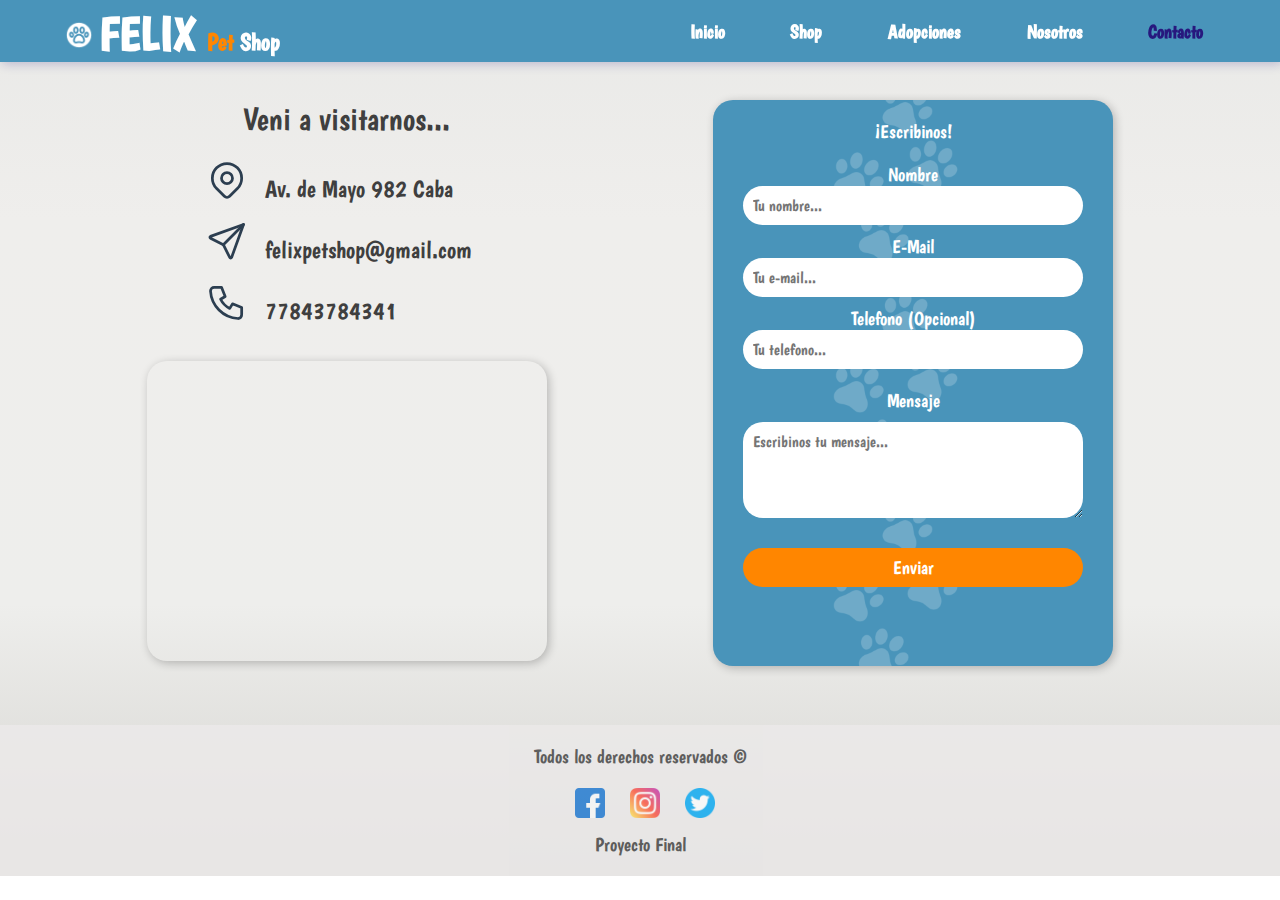
<file: contacto.html>
<!DOCTYPE html>
<html lang="es">
<head>
    <meta charset="UTF-8">
    <meta http-equiv="X-UA-Compatible" content="IE=edge">
    <meta name="viewport" content="width=device-width, initial-scale=1.0">
    <link rel="stylesheet" href="style.css">
    <link rel="stylesheet" href="https://cdn.jsdelivr.net/npm/bootstrap-icons@1.10.5/font/bootstrap-icons.css">
    <link rel="preconnect" href="https://fonts.googleapis.com">
    <link rel="preconnect" href="https://fonts.gstatic.com" crossorigin>
    <link href="https://fonts.googleapis.com/css2?family=Boogaloo&display=swap" rel="stylesheet">
    <title>Contacto</title>
    <link rel="icon" href="paw-favicon.png">
    <link rel="stylesheet" href="https://cdnjs.cloudflare.com/ajax/libs/animate.css/4.1.1/animate.min.css">
</head>
<body class="body body-contacto">
    <header class="header">
        <div class="header__contenedor">

            <a class="header__enlace" href="index.html">
                <div class="logo logo--header">
                <h1 class="header__titulo"><img class="header__titulo--icon" src="iconos/paw-logo.png">FELIX <span class="header__titulo header__titulo--reducido"><span class="color__titulo--reducido">Pet</span> Shop</span></h1>
                </div>
            </a>

            <button id="abrir" class="button--abrir"><i id="boton" class="bi bi-list"></i></button>
            <!-- <button id="cerrar" class="button--cerrar"><i class="bi bi-x"></i></button> -->
            
            <nav id="nav" class="navegacion-principal">
                    
                    <a class="navegacion-principal__enlace" href="index.html">Inicio</a>
                    <a class="navegacion-principal__enlace" href="shop.html">Shop</a>
                    <a class="navegacion-principal__enlace" href="adopciones.html">Adopciones</a>
                    <a class="navegacion-principal__enlace" href="nosotros.html">Nosotros</a>  
                    <a class="navegacion-principal__enlace navegacion-principal__enlace--activo" href="contacto.html">Contacto</a>  
            </nav>

        </div> <!--header__contenedor-->
    </header>

    <main class="main-contacto">
        <div class="flex-contacto"> 
            <address class="contenedor-datos">
                    <p class="contenedor-datos__titulo">Veni a visitarnos...</p>
                        <div class="datos-contacto">
                                <div class="datos-contacto__direccion">
                                    <svg xmlns="http://www.w3.org/2000/svg" class="icon icon-tabler icon-tabler-map-pin" width="44" height="44" viewBox="0 0 24 24" stroke-width="1.5" stroke="#2c3e50" fill="none" stroke-linecap="round" stroke-linejoin="round">
                                        <path stroke="none" d="M0 0h24v24H0z" fill="none"/>
                                        <circle cx="12" cy="11" r="3" />
                                        <path d="M17.657 16.657l-4.243 4.243a2 2 0 0 1 -2.827 0l-4.244 -4.243a8 8 0 1 1 11.314 0z" />
                                    </svg>
                                    <p class="datos-contacto__texto">Av. de Mayo 982 Caba</p>
                                </div><!--div direccion-->
                                <div class="datos-contacto__mail">
                                        <svg xmlns="http://www.w3.org/2000/svg" class="icon icon-tabler icon-tabler-send" width="44" height="44" viewBox="0 0 24 24" stroke-width="1.5" stroke="#2c3e50" fill="none" stroke-linecap="round" stroke-linejoin="round">
                                            <path stroke="none" d="M0 0h24v24H0z" fill="none"/>
                                            <line x1="10" y1="14" x2="21" y2="3" />
                                            <path d="M21 3l-6.5 18a0.55 .55 0 0 1 -1 0l-3.5 -7l-7 -3.5a0.55 .55 0 0 1 0 -1l18 -6.5" />
                                        </svg>
                                        <p class="datos-contacto__texto">felixpetshop@gmail.com</p>
                                </div> <!--div mail-->
                                <div class="datos-contacto__telefono">
                                    <svg xmlns="http://www.w3.org/2000/svg" class="icon icon-tabler icon-tabler-phone" width="44" height="44" viewBox="0 0 24 24" stroke-width="1.5" stroke="#2c3e50" fill="none" stroke-linecap="round" stroke-linejoin="round">
                                        <path stroke="none" d="M0 0h24v24H0z" fill="none"/>
                                        <path d="M5 4h4l2 5l-2.5 1.5a11 11 0 0 0 5 5l1.5 -2.5l5 2v4a2 2 0 0 1 -2 2a16 16 0 0 1 -15 -15a2 2 0 0 1 2 -2" />
                                    </svg>
                                    <p class="datos-contacto__texto">77843784341</p>
                                </div><!--div telefono-->
                        </div><!--div datos de contacto-->
                        <div class="mapa-contacto">
                                <iframe class="mapa-contacto__iframe" src="https://www.google.com/maps/embed?pb=!1m14!1m12!1m3!1d5522.600370229546!2d-58.382993243775445!3d-34.61028483527336!2m3!1f0!2f0!3f0!3m2!1i1024!2i768!4f13.1!5e0!3m2!1ses!2sar!4v1679186567660!5m2!1ses!2sar" width="400" height="300" style="border:none;" allowfullscreen="" loading="lazy" referrerpolicy="no-referrer-when-downgrade"></iframe>
                        </div>
            </address>

            <form class="formulario" name="contactoForm" action="" method="POST" id="form">
            <legend class="formulario__legend">¡Escribinos!</legend>
            
            <div class="formulario__fieldset">
                <div class="formulario__item">
                    <label for="nombre" class="formulario__label">Nombre</label>
                    <input type="text" id="nombre"class="formulario__input" placeholder="Tu nombre..." >
                </div>
                <div class="formulario__item">
                    <label for="email" class="formulario__label">E-Mail</label>
                    <input type="email" id="email" class="formulario__input" placeholder="Tu e-mail..." >
                </div>
                <div class="formulario__item">
                    <label for="telefono"class="formulario__label">Telefono (Opcional)</label>
                    <input type="tel" id="telefono" class="formulario__input" placeholder="Tu telefono...">
                 </div>
                 <div class="formulario__item"></div>
                    <label for="mensaje" class="formulario__label">Mensaje</label>
                    <textarea rows="4" cols="10" id="mensaje"class="formulario__input" placeholder="Escribinos tu mensaje..." 
                    ></textarea>
                    <button type="submit" class="formulario__boton">Enviar</button>
                    <p class="warning" id="warning"></p>
                </div>
                 </form>
             </div><!--flex-contacto-->
             
    </main>

    <footer class="footer">
        <p>Todos los derechos reservados &copy;</p>
        <div class="hero__redes">
            <a class="hero__enlace--facebook" href="https://www.facebook.com/" target="_blank" rel="noopener noreferrer">
                <img class="hero__icono hero__icono--facebook" src="iconos/facebook-icon.png">
            </a>
            <a class="hero__enlace--instagram" href="https://www.instagram.com/" target="_blank" rel="noopener noreferrer">
                <img class="hero__icono hero__icono--instagram" src="iconos/instagram-icon.png"> 
            </a>
            <a class="hero__enlace--twitter" href="https://twitter.com/" target="_blank" rel="noopener noreferrer">
                <img class="hero__icono hero__icono--twitter" src="iconos/twitter-icon.png">
            </a>
        </div>
        <p>Proyecto Final </p>
    </footer>

    <script src="script.js"></script>

</body>
</html>
</file>
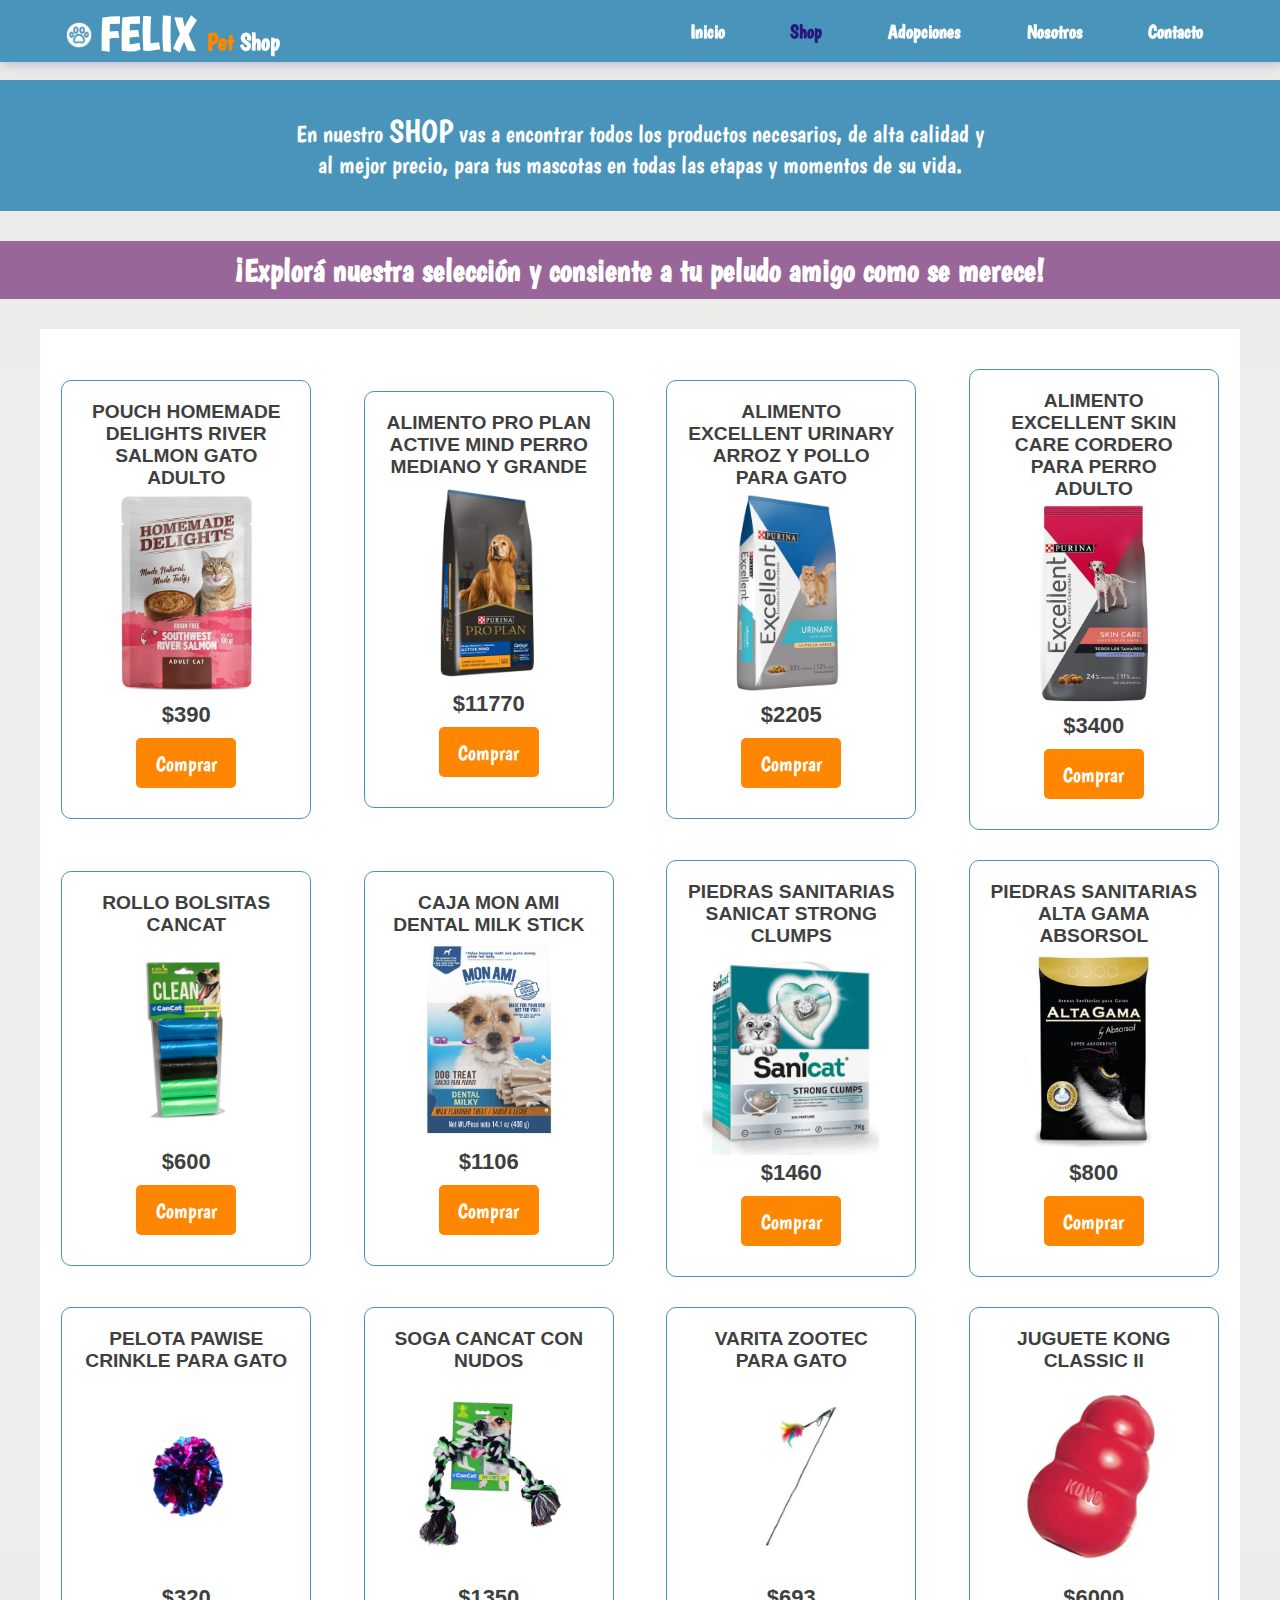
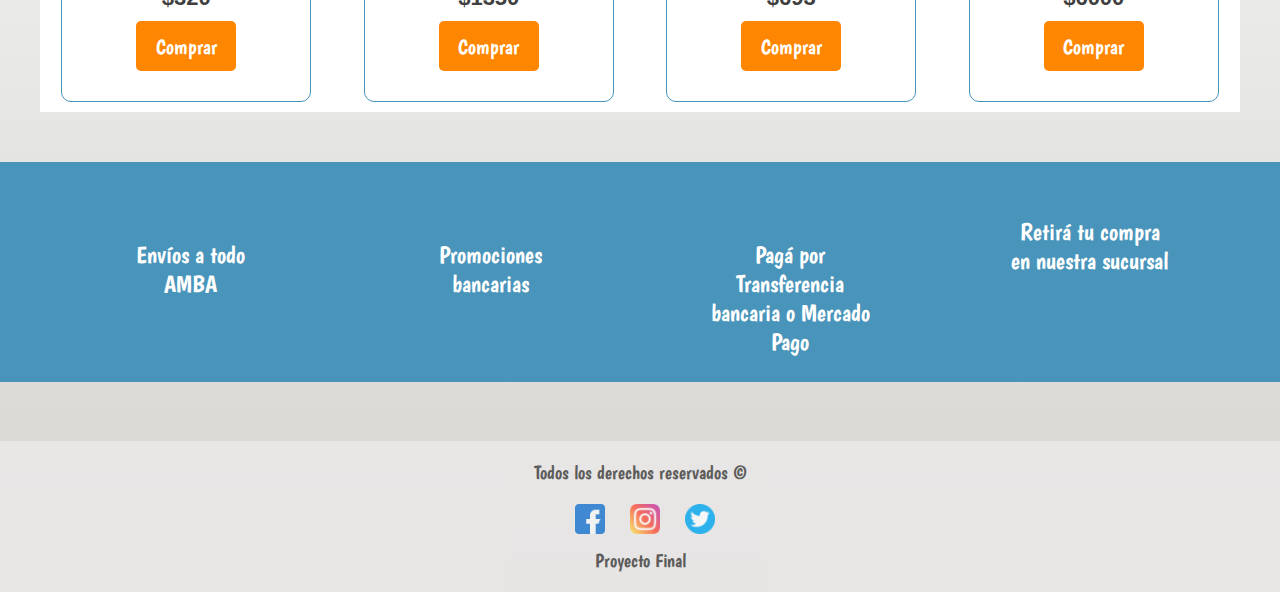
<file: shop.html>
<!DOCTYPE html>
<html lang="en">
<head>
    <meta charset="UTF-8">
    <meta http-equiv="X-UA-Compatible" content="IE=edge">
    <meta name="viewport" content="width=device-width, initial-scale=1.0">
    <link rel="stylesheet" href="style.css">
    <link rel="stylesheet" href="https://cdn.jsdelivr.net/npm/bootstrap-icons@1.10.5/font/bootstrap-icons.css">
    <link rel="preconnect" href="https://fonts.googleapis.com">
    <link rel="preconnect" href="https://fonts.gstatic.com" crossorigin>
    <link href="https://fonts.googleapis.com/css2?family=Boogaloo&display=swap" rel="stylesheet">
    <link rel="icon" href="paw-favicon.png">
    <link rel="stylesheet" href="https://cdnjs.cloudflare.com/ajax/libs/animate.css/4.1.1/animate.min.css">
    <link rel="stylesheet" href="https://cdnjs.cloudflare.com/ajax/libs/font-awesome/4.7.0/css/font-awesome.min.css">
    <link rel="stylesheet" href="https://cdnjs.cloudflare.com/ajax/libs/font-awesome/6.4.0/css/all.min.css" integrity="sha512-iecdLmaskl7CVkqkXNQ/ZH/XLlvWZOJyj7Yy7tcenmpD1ypASozpmT/E0iPtmFIB46ZmdtAc9eNBvH0H/ZpiBw==" crossorigin="anonymous" referrerpolicy="no-referrer" />
    <link rel="stylesheet" href="https://cdnjs.cloudflare.com/ajax/libs/font-awesome/6.4.0/css/all.min.css" integrity="sha512-iecdLmaskl7CVkqkXNQ/ZH/XLlvWZOJyj7Yy7tcenmpD1ypASozpmT/E0iPtmFIB46ZmdtAc9eNBvH0H/ZpiBw==" crossorigin="anonymous" referrerpolicy="no-referrer" />
    <title>Shop</title>
</head>
<body class="body">
    <header class="header">
        <div class="header__contenedor">

            <a class="header__enlace" href="index.html">
                <div class="logo logo--header">
                <h1 class="header__titulo"><img class="header__titulo--icon" src="iconos/paw-logo.png">FELIX <span class="header__titulo header__titulo--reducido"><span class="color__titulo--reducido">Pet</span> Shop</span></h1>
                </div>
            </a>

            <button id="abrir" class="button--abrir"><i id="boton" class="bi bi-list"></i></button>
            <!-- <button id="cerrar" class="button--cerrar"><i class="bi bi-x"></i></button> -->
            
            <nav id="nav" class="navegacion-principal">
                    
                    <a class="navegacion-principal__enlace " href="index.html">Inicio</a>
                    <a class="navegacion-principal__enlace navegacion-principal__enlace--activo" href="shop.html">Shop</a>
                    <a class="navegacion-principal__enlace" href="adopciones.html">Adopciones</a>
                    <a class="navegacion-principal__enlace" href="nosotros.html">Nosotros</a>  
                    <a class="navegacion-principal__enlace " href="contacto.html">Contacto</a>  
            </nav>

        </div> <!--header__contenedor-->
    </header>
    <main class="shop">


        <div class="encabezado">
            <div class="encabezado1">
    
                
                    <div class="enca">
                        <p class="shop-p">En nuestro <span>SHOP</span> vas a encontrar todos los productos necesarios, de alta calidad y al mejor precio, para tus mascotas en todas las etapas y momentos de su vida.</p>
                    </div>
                
            </div>
    
            <div class="explora">
                <h2 class="shop-titulo">¡Explorá nuestra selección y consiente a tu peludo amigo como se merece!</h2>
            </div>
        </div>
        
        
        <section class="contenedor">
            <!-- Contenedor de elementos -->
            <div id="contenedor-productos" class="contenedor-items">
               
                        </div>
            <!-- Carrito de Compras -->
            <div class="carrito" id="carrito">
                <div class="header-carrito">
                    <h2>Tu Carrito</h2>
                </div>
    
                <div class="carrito-items">
                    
                </div>
                <div class="carrito-total">
                    <div class="fila">
                        <strong>Tu Total</strong>
                        <span class="carrito-precio-total">
                            $120.000,00
                        </span>
                    </div>
                    <button class="btn-pagar">Pagar <i class="fa-solid fa-bag-shopping"></i> </button>
                </div>
            </div>
            
            
        </section>
    
        <div class="condiciones">
            <div class="condiciones">
                <div class="item cond">
                    <i class="fa-solid fa-truck fa-2xl"></i>
                    <p>Envíos a todo AMBA</p>
                </div>
                <div class="item cond">
                    <i class="fa-solid fa-percent fa-2xl"></i>
                    <p>Promociones bancarias</p>
                </div>
                <div class="item cond">
                    <i class="fa-regular fa-credit-card fa-2xl"></i>
                    <p>Pagá por Transferencia bancaria o Mercado Pago</p>
                </div>
                <div class="item cond">
                    <i class="fa-solid fa-shop fa-2xl"></i>
                    <p>Retirá tu compra en nuestra sucursal</p>
                </div>
        </div>
    </main>

        <footer class="footer">
            <p>Todos los derechos reservados &copy;</p>
            <div class="hero__redes">
                <a class="hero__enlace--facebook" href="https://www.facebook.com/" target="_blank" rel="noopener noreferrer">
                    <img class="hero__icono hero__icono--facebook" src="iconos/facebook-icon.png">
                </a>
                <a class="hero__enlace--instagram" href="https://www.instagram.com/" target="_blank" rel="noopener noreferrer">
                    <img class="hero__icono hero__icono--instagram" src="iconos/instagram-icon.png"> 
                </a>
                <a class="hero__enlace--twitter" href="https://twitter.com/" target="_blank" rel="noopener noreferrer">
                    <img class="hero__icono hero__icono--twitter" src="iconos/twitter-icon.png">
                </a>
            </div>
            <p>Proyecto Final </p>
        </footer>
    
    <script src="shop.js"></script>
    <script src="app.js"></script>
    <script src="script.js"></script>
    
</body>
</html>
</file>
<file: style.css>
:root {
    --primario:#4994ba;
    --secundario:#ff8600;
    --terciario:#f8cc08c4;
    --blanco:white;
    --detalle: #996699;
    --enlace:rgb(39, 24, 126);
    --fuente:'Boogaloo', cursive;
    --texto:#3f3f3f;
}

* {
    margin: 0px;
    padding: 0px;
    box-sizing: border-box;
    font-family: var(--fuente);
}

html {
    position: relative;
    /* min-height: 100%; */
    width: 100%;
}

main {
    margin-top: 60px;
    margin-bottom: 200px;
}

h3 {
    font-weight: 300;
}

a {
    text-decoration: none;
}

p {
    font-size: 1.5rem;
}


body {
    color:var(--texto);
    font-size: 1.2rem;
    font-family: var(--fuente);
    font-weight: 300;
    background-image: linear-gradient(to top, #d5d4d0 0%, #d5d4d0 1%, #eeeeec 31%, #efeeec 75%, #e9e9e7 100%);
    background-repeat:no-repeat;
    background-size:cover;
    padding-bottom: 10px;
    height: 100%;
    min-width: 300px;
    width: 100%;
}


/* Header, navegacion */

.header {
    position: fixed;
    z-index: 100;
    top:0;
    left: 0;
    width: 100vw;
    font-weight: 700;
    box-shadow: 2px 2px 10px rgba(39, 24, 126, 0.24);
    background-color:var(--primario);
}

.header__contenedor {
    display: flex;
    justify-content: space-between;
    flex-wrap: nowrap;
    margin: 0 5%;
}

.header__enlace {
    display: flex;
    align-items: center;
}

.header__titulo {
    font-size: 3rem;
    color: var(--blanco);
    margin-top:5px;
}

.header__titulo--icon {
    width: 30px;
    margin-right: 5px;
}

.color__titulo--reducido {
    color:var(--secundario);
}

.header__enlace:hover {
    animation:pulse;
    animation-duration: 1s;
}

.header__titulo--reducido {
    font-size: 1.5rem;
    color:var(--blanco);
    margin: 0;
}

.navegacion-principal {
    display:flex;
    gap:40px;
    margin-left: 40px;
}

.navegacion-principal__enlace {
    text-decoration: none;
    color:var(--blanco);
    margin:auto 0;
    border-radius:20px;
    /* transition: all 0.50s ease; */
    padding: 0.8rem;
    text-decoration: none;
}

.navegacion-principal__enlace--activo {
    color:#27187e;
}

.navegacion-principal__enlace--activo,
.navegacion-principal__enlace:hover {
    animation:pulse;
    animation-duration: 1s;
}

.button--abrir {
    display: none;
    z-index: 100;
}


/* Pagina Index */

.hero {
    height: 550px;
    background-image: url(imagenes/paws-transparente.png);
    background-color:var(--primario);
    display: flex;
    padding: 20px;
    margin: 0 auto;
    box-shadow: 2px 2px 10px rgba(0, 0, 0, 0.24);
}

.hero__text {
    width: 50%;
    display: flex;
    flex-direction: column;
    justify-content: space-between;
    text-align: center;
    margin:auto 0;
}

.hero__img {
    display: block;
    width:500px;
    height: 500px;
    /* background-image: url(imagenes/karsten-winegeart-oU6KZTXhuvk-unsplash.jpg); */
    background-image: url(imagenes/Bienvenida.jpg);
    background-size: cover;
    background-repeat: no-repeat;
    background-position: center;
    border-radius: 50%;
    margin:auto;

}

.hero__titulo {
    color: var(--blanco);
    font-size: 3.5rem;
    text-align: center;
    margin-bottom: 30px;
}

.hero__slogan {
    color:var(--blanco);
    text-align: center;
    margin: 0 20px;
    font-size: 1.5rem;
}

.hero__icono {
    width: 30px;
    height: 30px;
    margin: 10px 10px;
}

.hero__inferior {
    display: flex;
    margin-top: 50px;
    align-items: center;
    justify-content: center;
}

.hero__redes {
    margin-top: 10px;
    margin-left: 10px;
}

.seleccion__titulo {
    font-size: 2rem;
    color: var(--blanco);
    text-align: center;
    margin-top: 50px;
    margin-bottom: 10px;
    background-color: var(--detalle);
    padding: 10px;
}

.seleccion__contenedor {
    width: 95%;
    margin: 5px auto;
    display: flex;
    justify-content: center;
    gap:0px;
    margin-top: 30px;
    margin-bottom: 50px;
}

.seleccion__enlace {
    display: flex;
    flex-direction:column;
    justify-content: center;
    align-items: center;
    text-align: center;
    color:#000;
    width: fit-content;
    padding: 10px;
    border-radius: 20px;;
}

.seleccion__img--perro {
    width:250px;
    height: 250px;
    background-color:white;
    border-radius: 50%;
    background-repeat:no-repeat;
    background-size: cover;
    background-position: center;
}

.seleccion__img--gato {
    width: 250px;
    height: 250px;
    background-color:white;
    border-radius: 50%;
    background-repeat:no-repeat;
    background-size: cover;
    background-position-y: -40px;
}

.seleccion__img--gato ,
.seleccion__img--perro {
    border: 5px solid var(--detalle);
}

.seleccion__img--gato:hover ,
.seleccion__img--perro:hover {
animation:pulse;
animation-duration: 1s;
}

h3.seleccion__nombre {
    font-size: 1.3rem;
    color:var(--texto);
    font-weight: 400;
}

.sucursal__contenedor {
    height: 200px;
    width: 95%;
    background-color:var(--primario);
    display: flex;
    padding: 0 20px;
    margin: 0 auto;
    border-radius: 20px;
    box-shadow: 2px 2px 10px rgba(0, 0, 0, 0.24);
}

.sucursal__contenedor {
    display: flex;
    flex-direction: row;
    justify-content: space-between;
    align-items: center;
    margin-bottom: 50px;
    gap:50px;
    box-shadow: 2px 2px 10px rgba(0, 0, 0, 0.24);
}

.sucursal__img {
    background-image: url(imagenes/frente-petshop.jpg) ;
    background-size: cover;
    background-position: center;
    border-radius: 20px;
    width: 500px;
    height: 80%;
    margin: auto 0;
}

.sucursal__info {
    text-align: center;
    color: var(--blanco);
}

.sucursal__boton {
    display: flex;
    justify-content: center;
    align-items: center;
    width: 150px;
    height: 50px;
    background-color: var(--secundario);
    text-align: center;
    color: var(--blanco);
    font-size: 1.2rem;
    border-radius: 20px;
    cursor: pointer;
}

.sucursal__boton:hover {
    animation:pulse;
    animation-duration: 1s;
}

.iframeIndex__contenedor {
    display: flex;
    justify-content: center;
    width: 90%;
    margin: 0 auto;
    margin-bottom: 100px;
    gap:20px;
}


/* Pagina Nosotros */

.nosotros {
    height: 700px;
    width: 100%;
    display: flex;
    justify-content: center;
    margin: 0 auto;
    color:var(--blanco);
    border-radius: 20px;
    padding: 10px;
    margin-bottom: 100px
}

.nosotros__titulo {
    font-size: 3rem;
}

.nosotros__texto {
    text-align: center;
    width: 60%;
    padding: 50px 40px;
    background-color: var(--primario);
    background-image: url(paws-transparente.png);
    border-radius: 20px 0 0 20px ;
    box-shadow: 2px 2px 10px rgba(0, 0, 0, 0.24);
}

.nosotros__img {
    width: 40%;
    height: 100%;
    background-image: url(imagenes/alvan-nee-8g0D8ZfFXyA-unsplash.jpg);
    background-size: cover;
    background-position: center;
    border-radius: 0 20px 20px 0;
    box-shadow: 2px 2px 10px rgba(0, 0, 0, 0.24);
}


/* Pagina contacto */

.flex-contacto {
    display:flex;
    flex-direction: row;
    margin: 100px auto 0 auto;
    justify-content: space-evenly;
    text-align: center;
    margin-bottom: 100px;
}

.contenedor-datos {
    display: flex;
    flex-direction: column;
    justify-content: space-around;
    font-style: normal;
    font-family: var(--fuente);
}

.datos-contacto {
    height: 100%;
    display: flex;
    flex-direction: column;
    justify-content: space-between;
    margin: 20px auto;
    align-content: center;
    font-size: 20px;
    font-weight: 400;
}

.datos-contacto__texto {
    margin:auto 0; 
    padding: 1rem; 
}

.datos-contacto__direccion,
.datos-contacto__telefono,
.datos-contacto__mail {
    display:flex;
    justify-content:flex-start;
}

.datos-contacto__icon {
    margin-right: 1rem;
}

.mapa-contacto__iframe {
    border-radius: 20px;
    box-shadow: 2px 2px 10px rgba(0, 0, 0, 0.24);
}

.contenedor-datos__titulo {
    font-size: 2rem;
}

.formulario {
    margin: 0 20px;
    width: 100%;
    max-width: 400px;
    min-width: 300px;
    border-radius: 20px;
    padding:20px 30px;
    box-shadow: 2px 2px 10px rgba(0, 0, 0, 0.24);
    text-align: center;
    background-color:var(--primario);
    background-image: url(imagenes/paws-transparente.png);
    background-size: contain;
    background-position: center;
    color:var(--blanco);
}

.formulario__fieldset {
    margin-top: 20px;
    display:grid;
    gap:10px;
    border: none;
}

.formulario__item {
    position: relative;
}

.formulario__input {
    border: none;
    width: 100%;
    padding: 10px;
    border-radius: 20px;
    font-family: var(--fuente) ;
    font-size: 1rem;
    outline:none;
    color:var(--texto);
}

.formulario__input:focus {
    outline: 2px solid var(--secundario);
}

.formulario__legend {
    display:inline;
    margin-bottom:20px;
}

.formulario__boton {
    color:var(--blanco);
    background: var(--secundario);
    font-family: var(--fuente);
    font-size: 1.2rem;
    padding: 0.5rem 0 ;
    border: none;
    border-radius: 20px;
    margin-top: 20px;
    cursor: pointer;
}

.warning {
    font-size: 1.3rem;
    color: var(--enlace);
}

.footer {
    display: block;
    position: absolute;
    bottom: 0;
    border: 2px solid black;
    background-color: rgb(236, 234, 234);
    width: 100%;
    padding: 20px;
    text-align: center;
    border: none;
    opacity: 0.8;
}

.footer p {
    font-size: 1.2rem;
}


/* Pagina Adopciones */

.heroAdopciones {
    width: 95%;
    margin: 0 auto;
    margin-top: 100px;
    height: 450px;
    background-image: url(imagenes/hero-adopciones.png);
    background-size: contain;
    background-position: center;
    background-repeat: no-repeat;
    padding: 50px;
}

.sub__adopciones {
    margin: 50px auto 0 auto;
    width: 60%;
    color:var(--blanco);
    background-color: var(--detalle);
    border-radius: 20px;
    padding: 10px;
}

.adopcionesGrid {
    margin: 50px 50px;
    width: 90%;
    display: grid;
    grid-template-columns: repeat(3, 1fr);
    grid-template-rows: repeat(4, 1fr);
    row-gap:50px;
    column-gap: 50px;
    margin-bottom: 100px;
    justify-content: center;
    align-items: center;
    margin-left: 100px;
}

.cardAdopciones {
    width: 300px;
    height: 400px;
    position:relative;
}

.cardAdopciones div {
    position:absolute;
    width: 100%;
    height: 100%;
    display: flex;
    justify-content: center;
    align-items: center;
    backface-visibility: hidden;
    transition: 1s;
}

.cardAdopciones .front {
    transform: perspective(500px) rotateY(0deg);
    background-size: cover;
    background-repeat: no-repeat;
    background-position: center;
    box-shadow: 2px 2px 10px rgba(0, 0, 0, 0.24);
    border-radius: 20px;
    border: 2px solid var(--blanco);
}

.cardAdopciones .back {
    background-color: var(--primario);
    background-image: url(paws-transparente.png);
    background-size: cover;
    background-position: center;
    background-repeat: no-repeat;
    transform: perspective(500px) rotateY(180deg);
    box-shadow: 2px 2px 10px rgba(0, 0, 0, 0.24);
    border-radius: 20px;
    display: flex;
    color:var(--blanco);
    flex-direction: column;
    justify-content: center;
    gap:50px;
    margin: 0 auto;
    padding: 0 10px;
    border: 2px solid var(--blanco)
}

.cardAdopciones:hover .front {
    transform: perspective(500px) rotateY(180deg);
}

.cardAdopciones:hover .back {
    transform: perspective(500px) rotateY(360deg);
}

.cardAdopciones__titulo {
    align-self: flex-end;
    color:white;
}

.titulo__adopciones {
    display: none;
    justify-content: center;
    text-align: center;
    background-color: var(--primario);
    color: var(--blanco);
    padding: 10px;
}

.front--mimada {
    background-image: url(adopciones/Mimada.jpg) ;
}
.front--atleta {
    background-image: url(adopciones/Atleta.jpg);
}
.front--cejitas {
    background-image: url(adopciones/Cejitas.jpg);
}
.front--siete {
    background-image: url(adopciones/7\ hermanos.jpg);
}
.front--horus {
    background-image: url(adopciones/Horus.jpeg);
}
.front--calle {
    background-image: url(adopciones/Calle.jpeg);
}
.front--tres-mosqueteros {
    background-image: url(adopciones/3\ mosqueteros.jpg);
}

.front--oreo {
    background-image: url(adopciones/Oreo.jpeg);
}

.front--miel {
    background-image: url(adopciones/Miel.jpg);
}

.front--fito {
    background-image: url(adopciones/Fito.jpg);
}
.front--olivia {
    background-image: url(adopciones/Olivia.jpg);
}


.shop{
    margin-top: 80px;
}

.shop-titulo {
    font-size: 2rem;
    padding: 10px;
}

.shop-p {
    font-size: 1.5rem;
}

.encabezado{
    top: 0;
    left: 0;
    right: 0;
}

.encabezado1{
    display: flex;
    flex-direction: row;
    row-gap: 2px;
    justify-content: center;
    background-color: #4994ba;
    color: white;
}

.enca {
    display: flex;
    align-items: center;
    font-family: Arial, Helvetica, sans-serif;
    font-size: 1.2rem;
    width: 60%;
    text-align: center;
}

.enca p{
    padding: 2rem;
}

.enca span{
    font-family: 'Boogaloo', cursive;
    font-size: 2rem;
}

.explora{
    background-color: #996699;
    color: white;
    font-family: 'Boogaloo', cursive;
    text-align: center;
    font-size: 2rem;
    margin: 30px 0;
}

.navshop{
    background-color: #4994ba;
}

.navegacion-shop{
    max-width: 1200px;
    margin: auto;
    display: flex;
    justify-content: space-around;
    background-color: #4994ba;
    height: 50px;
}

.navegacion-shop button{
    
    width: 100px;
    text-align: center;
    width: 100px;
    padding: auto;
    margin: 10px;
    border: none;
    background-color:#ff860a;
    font-family: 'Boogaloo', cursive;
    font-size: 1.5rem;
    color: white;
    border-radius: 10px;

}

.boton-categoria {
    cursor: pointer;
}

.boton-categoria:hover {
    animation:pulse;
    animation-duration: 1s;
}

.boton-categoria .active{
    background-color: white;
    color:#ff860a ;

}

.contenedor{
    max-width: 1200px;
    padding: 10px;
    margin-top: 20px;
    margin: auto;
    display: flex;
    justify-content: space-between;
    /* oculto lo que queda fuera del .contenedor */
    contain: paint;
    background-color: white;
    margin-bottom: 50px;
}


/* SECCION CONTENEDOR DE ITEMS */
.contenedor .contenedor-items{
    margin-top: 30px;
    display: grid;
    grid-template-columns: repeat(auto-fit, minmax(220px, 1fr));
    grid-gap:30px;
    grid-row-gap: 30px;
    width: 100%;
    transition: .3s;
}
.contenedor .contenedor-items .item{
    max-width: 250px;
    margin: auto;
    border: 1px solid #4994ba;
    border-radius: 10px;
    padding: 20px;
    transition: .3s;
}
.contenedor .contenedor-items .item .img-item{
    width: 100%;
}
.contenedor .contenedor-items .item:hover{
    box-shadow: 0 0 10px #666;
    scale: 1.05;
}
.contenedor .contenedor-items .item .titulo-item{
    display: block;
    font-weight: bold;
    text-align: center;
    text-transform: uppercase;
    font-family: Arial, Helvetica, sans-serif;
}
.contenedor .contenedor-items .item .precio-item{
    display: block;
    text-align: center;
    font-weight: bold;
    font-size: 22px;
    font-family: Arial, Helvetica, sans-serif;
}

.contenedor .contenedor-items .item .boton-item{
    display: block;
    margin: 10px auto;
    font-family: var(--fuente);
    font-size: 1.3rem;
    border: none;
    background-color: #ff8600;
    color: #fff;
    padding: 5px 15px;
    border-radius: 5px;
    cursor: pointer;
    width: 100px;
    height: 50px;
}


/* seccion carrito */
.carrito{
    border: 1px solid #4994ba;
    width: 35%;
    margin-top: 30px;
    border-radius: 10px;
    overflow: hidden;
    margin-bottom: auto;
    position: sticky !important;
    top: 0px;
    transition: .3s;
    /* Estilos para ocultar */
    margin-right: -100%;
    opacity: 0;
}
.carrito .header-carrito{
    background-color: #4994ba;
    color: #fff;
    text-align: center;
    padding: 30px 0;
    font-family: Arial, Helvetica, sans-serif;
}
.carrito .carrito-item{
    display: flex;
    align-items: center;
    /* justify-content: space-between; */
    position: relative;
    border-bottom: 1px solid #666;
    padding: 20px;
    font-family: Arial, Helvetica, sans-serif;
}
.carrito .carrito-item img{
    margin-right: 20px;
}
.carrito .carrito-item .carrito-item-titulo{
    display: block;
    font-weight: bold;
    margin-right: 50px;
    margin-bottom: 10px;
    text-transform: uppercase;
    font-family: Arial, Helvetica, sans-serif;
}

.carrito .carrito-item .selector-cantidad{
    display: inline-block;
    margin-right: 25px;
}
.carrito .carrito-item .carrito-item-cantidad{
    border: none;
    font-size: 18px;
    background-color: transparent;
    display: inline-block;
    width:30px;
    padding: 5px;
    text-align: center;
}
.carrito .carrito-item .selector-cantidad i{
    font-size: 18px;
    width: 32px;
    height: 32px;
    line-height: 32px;
    text-align: center;
    border-radius: 50%;
    border: 1px solid #000;
    cursor: pointer;
}

.carrito .carrito-item .carrito-item-precio{
    font-weight: bold;
    display: inline-block;
    font-size: 18px;
    margin-bottom: 5px;
   
}

.carrito .carrito-item .btn-eliminar{
    position: absolute;
    right: 15px;
    top: 15px;
    color: #0f2585;
    font-size: 20px;
    width: 40px;
    height: 40px;
    line-height: 40px;
    text-align: center;
    border-radius: 50%;
    border: 1px solid #000;
    cursor: pointer;
    display: block;
    background: transparent;
    z-index: 20;
}
.carrito .carrito-item .btn-eliminar i{
    pointer-events: none;
}

.carrito-total{
    background-color:white;
    padding: 30px;
}
.carrito-total .fila{
    display: flex;
    justify-content: space-between;
    align-items: center;
    font-size: 22px;
    font-weight: bold;
    margin-bottom: 10px;
    font-family: Arial, Helvetica, sans-serif;
}
.carrito-total .btn-pagar{
    display: block;
    width: 100%;
    border: none;
    background: #ff8600;
    color: #fff;
    border-radius: 5px;
    font-size: 18px;
    padding: 20px;
    display: flex;
    justify-content: space-between;
    align-items: center;
    cursor: pointer;
    transition: .3s;
}
.carrito-total .btn-pagar:hover{
    scale: 1.05;
}

.condiciones{
    color: white;
    background-color: #4994ba;
    border-color: white;
    /* display: grid;
    grid-template-columns: repeat(auto-fit, minmax(220px, 1fr));
    grid-gap:30px;
    grid-row-gap: 30px; */
    display: flex;
    justify-content: center;
    align-content: center;
    gap:30px;
}

.cond{
    color: white;
    background-color: #4994ba;
    padding: 20px;
    margin: 10px;
    width: 250px;
    height: 200px;
    font-family: Arial, Helvetica, sans-serif;
    text-align: center;
    box-sizing: border-box;
}

.cond p{
    overflow: hidden;
    margin: 25px;
}


/* SECCION RESPONSIVE */

@media screen and (max-width: 850px) {

    .shop{
        margin-top: 200px;
    }

    .contenedor {
      display: block;
    }
    .contenedor-items{
        width: 100% !important;
    }
    .carrito{
        width: 100%;
    }

    .header__contenedor {
        flex-direction: column;
    }

    .header__enlace {
        justify-content: center;
    }

    .navegacion-principal {
        justify-content: space-around;
    }

    .hero {
        height: 700px;
    }

    .hero__img {
        width: 300px;
        height: 300px;
        align-content: center;
    }

    main {
        margin-top: 100px;
    }

    .hero__inferior {
        flex-direction: column;
    }

    .nosotros {
        margin-top: 120px;
        height: 900px;
    }

    .condiciones {
        justify-content: center;
        gap:0px;
        width: 100vw;
        padding: 10px;
    }

    .item.cond {
        margin: 0;
    }

    .heroAdopciones {
        display: none;
    }

    .sub__adopciones {
        margin-top: 20px;
        width: 90%;
    }

    .flex-contacto {
        margin-top: 150px;
    }

    .formulario {
        margin: auto;
}

    .adopcionesGrid {
    margin: 50px 20px;
    display: grid;
    grid-template-columns: repeat(2, 1fr);
    gap:50px;
    margin-bottom: 100px;
    margin-left: 30px;
}

    .titulo__adopciones {
        display: flex;
        margin-top: 130px;
    }

}

@media (max-width:480px) {
   
    .shop{
        margin-top: 80px;
    }

    .enca{
        display: none;
    }

    .nav-shop{
        flex-direction: column;
        min-width: 300px;
    }

    .contenedor{
        justify-content: center;
        
    }

    .condiciones {
        flex-direction: column;
        justify-content: center;
        align-items: center;
        align-content: center;
    }

    .contenedor .contenedor-items .item .boton-item{
        height: 50px;
        width: 150px;
        font-size: 1rem;
    }

    body {
        min-width: 310px;
    }

    main {
        margin-top: 80px;
    }

    .main-contacto {
        margin-top: 100px;
    }

    .hero {
        border-radius: 0px;
        padding-top: 50px;
    }

    .header__contenedor {
        flex-direction: row;
        justify-content: space-around;
        gap:0px;
        text-align: center;
        align-items: center;
        margin: 10px auto;
        min-width:310px;
        width: 100%;
    }

    .button--abrir {
    display: block;
    border: 0;
    background-color: transparent;
    font-size: 2rem;
    color: white;
    margin: 10px;
    cursor: pointer;
    }

    .button--abrir:hover {
        color:var(--enlace);
    }

    .navegacion-principal {
        display:none;
        gap:0px;
        text-align: center;
        align-items: center;
        margin-top:20px;
        min-width:310px;
        position:absolute;
        top: 62px;
        left: -40px;
        background: var(--secundario);
        flex-direction: column;
        /* flex-wrap: nowrap; */
        /* justify-content: center; */
        width: 100vw;
        height: 55vh;
        transition: 0.5s;
        background-image: url(imagenes/paws-transparente.png);
        background-position: center;
        background-size: cover;
    }

    .visible {
        display:flex;
    }

    .hero {
        min-width: 310px;
        width: 100vw;
        flex-direction: column;
        flex-wrap: nowrap;
        justify-content: center;
        align-items: center;
        margin: 0;
        height: 900px;
        background-position: center;
        background-repeat: no-repeat;
        background-size: cover;
        gap:80px;
    }

    .hero__inferior {
        margin-top: 20px;
        flex-direction: column;
    }

    .hero__titulo {
        font-size: 3rem;
        margin-top: 50px;
    }
    
    .hero__text,
    .hero__img {
        width: 300px;
        height: 300px;
        margin: 100px 0 0 0;
        flex-direction: column;
        justify-content: center;
    }

    .hero__img {
        width: 300px;
        height: 300px;
    }

    .seleccion__contenedor {
        display: flex;
        width: 200px;
        margin: 20px auto 30px auto;
    }

    .seleccion__img--gato,
    .seleccion__img--perro {
        width: 150px;
        height: 150px;
    }

    .sucursal__contenedor {
        flex-direction: column;
        justify-content: center;
        height: 500px;
        padding: 20px;
        border-radius: 0;
        width: 100vw;
        gap:30px;
        overflow: hidden;
    }

    .sucursal__img {
        width: 500px;
        margin-top: 10px;
    }

    .iframeIndex__contenedor {
        flex-direction: column;
        justify-content: center;
        align-content: center;
        width: 100vw;
    }

    iframe {
        width: 400px;
        margin: 10px auto;
    }

    .heroAdopciones {
        display: none;
    }

    .titulo__adopciones {
        display: flex;
        margin-top: 100px;
    }

    .adopcionesGrid {
        margin: 50px auto;
        display: grid;
        grid-template-columns: repeat(1, 1fr);
        gap:50px;
        margin-bottom: 100px;
    }

    .sub__adopciones {
        margin-top: 20px;
        width: 90vw;
        max-width: 310px;
    }

    .cardAdopciones {
        margin: 0 auto;
    }

    .nosotros__img {
        display: none;
    }

    .nosotros__texto {
        width: 100%;
        height: 850px;
        border-radius: 20px;
        padding-top: 50px;
    }
    
    .mapa-contacto {
        margin-bottom: 30px;
    }
    .nosotros {
        margin: 0 auto;
        margin-bottom: 100px;
        min-width: 390px;
    }

    .flex-contacto {
        flex-direction: column;
    }

    .footer {
        min-width: 390px;
    }

}
</file>
